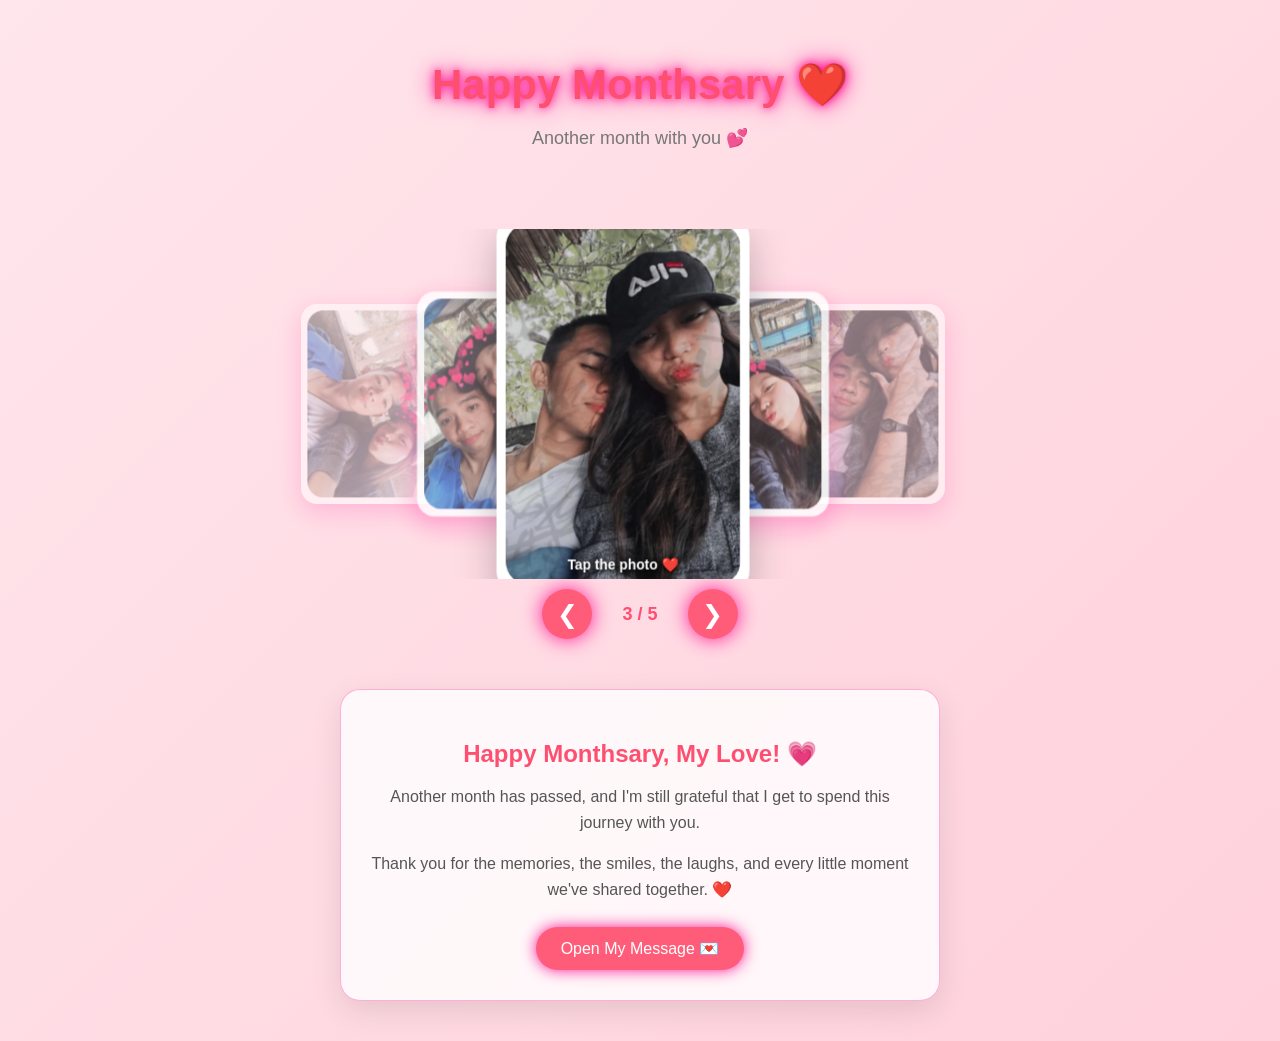
<file: index.html>
<!DOCTYPE html>
<html lang="en">
<head>
    <meta charset="UTF-8">
    <meta name="viewport" content="width=device-width, initial-scale=1.0">

    <title>Happy Monthsary ❤️</title>

    <link rel="stylesheet" href="style.css">
</head>

<body>

    <!-- Falling hearts -->
    <div class="hearts"></div>

    <main>

        <h1>Happy Monthsary ❤️</h1>

        <p class="subtitle">
            Another month with you 💕
        </p>


        <!-- =========================
             PHOTO GALLERY
        ========================== -->

        <div class="gallery">


            <!-- PHOTO 1 -->
            <div class="photo-card" onclick="flipCard(this)">

                <div class="photo-inner">

                    <!-- Front -->
                    <div class="photo-front">

                        <img src="photo1.jpeg">

                    </div>


                    <!-- Back -->
                    <div class="photo-back">

                        <h2>❤️</h2>

                        <p>
                            Every moment with you
                            is something I treasure.
                        </p>

                        <small>
                            Tap again to return
                        </small>

                    </div>

                </div>

            </div>



            <!-- PHOTO 2 -->
            <div class="photo-card" onclick="flipCard(this)">

                <div class="photo-inner">

                    <!-- Front -->
                    <div class="photo-front">

                        <img src="photo2.jpeg">

                    </div>


                    <!-- Back -->
                    <div class="photo-back">

                        <h2>💕</h2>

                        <p>
                            Thank you for all the
                            beautiful memories.
                        </p>

                        <small>
                            Tap again to return
                        </small>

                    </div>

                </div>

            </div>



            <!-- PHOTO 3 - STARTING CENTER PHOTO -->
            <div class="photo-card active"
                 onclick="flipCard(this)">

                <div class="photo-inner">

                    <!-- Front -->
                    <div class="photo-front">

                        <img src="photo3.jpeg">

                        <p>
                            Tap the photo ❤️
                        </p>

                    </div>


                    <!-- Back -->
                    <div class="photo-back">

                        <h2>
                            For You ❤️
                        </h2>

                        <p>
                            Happy Monthsary, my love. 💗
                        </p>

                        <p>
                            Thank you for every moment,
                            every smile, and every memory
                            we've shared together.
                        </p>

                        <p>
                            I hope we continue making
                            beautiful memories together.
                        </p>

                        <small>
                            Tap again to return
                        </small>

                    </div>

                </div>

            </div>



            <!-- PHOTO 4 -->
            <div class="photo-card" onclick="flipCard(this)">

                <div class="photo-inner">

                    <!-- Front -->
                    <div class="photo-front">

                        <img src="photo4.jpeg">

                    </div>


                    <!-- Back -->
                    <div class="photo-back">

                        <h2>💗</h2>

                        <p>
                            You make ordinary moments
                            feel special.
                        </p>

                        <small>
                            Tap again to return
                        </small>

                    </div>

                </div>

            </div>



            <!-- PHOTO 5 -->
            <div class="photo-card" onclick="flipCard(this)">

                <div class="photo-inner">

                    <!-- Front -->
                    <div class="photo-front">

                        <img src="photo5.jpeg">

                    </div>


                    <!-- Back -->
                    <div class="photo-back">

                        <h2>💖</h2>

                        <p>
                            Here's to more months,
                            more memories, and more love.
                        </p>

                        <small>
                            Tap again to return
                        </small>

                    </div>

                </div>

            </div>

        </div>



        <!-- =========================
             PHOTO NAVIGATION
        ========================== -->

        <div class="controls">

            <button onclick="previousPhoto()">
                ❮
            </button>

            <span id="counter">
                3 / 5
            </span>

            <button onclick="nextPhoto()">
                ❯
            </button>

        </div>



        <!-- =========================
             MONTHSARY MESSAGE
        ========================== -->

        <div class="message">

            <h2>
                Happy Monthsary, My Love! 💗
            </h2>


            <p>
                Another month has passed, and I'm still grateful
                that I get to spend this journey with you.
            </p>


            <p>
                Thank you for the memories, the smiles, the laughs,
                and every little moment we've shared together. ❤️
            </p>


            <button onclick="showMessage()">
                Open My Message 💌
            </button>

        </div>

    </main>


    <!-- JavaScript -->
    <script src="script.js"></script>

</body>
</html>
</file>
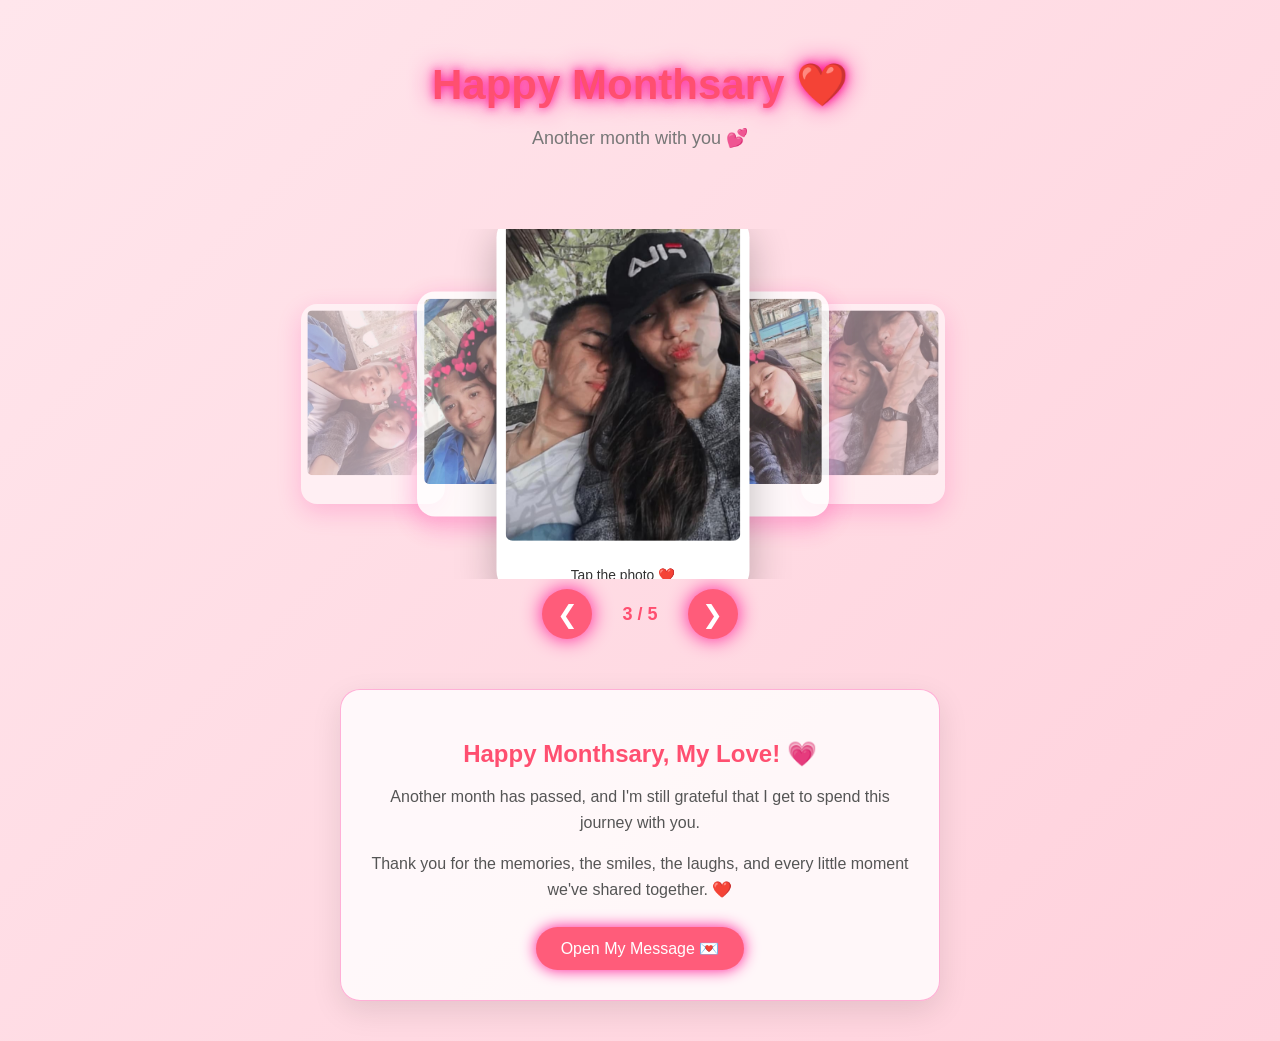
<file: monthsary.html>
<!DOCTYPE html>
<html lang="en">
<head>
    <meta charset="UTF-8">
    <meta name="viewport" content="width=device-width, initial-scale=1.0">

    <title>Happy Monthsary ❤️</title>

    <link rel="stylesheet" href="style.css">
</head>

<body>

    <!-- Falling hearts -->
    <div class="hearts"></div>

    <main>

        <h1>Happy Monthsary ❤️</h1>

        <p class="subtitle">
            Another month with you 💕
        </p>

        <!-- Photo Gallery -->
        <div class="gallery">

            <div class="photo-card">
                <img src="photo1.jpeg">
            </div>

            <div class="photo-card">
                <img src="photo2.jpeg">
            </div>

            <div class="photo-card active">
                <img src="photo3.jpeg">

                <p>Tap the photo ❤️</p>
            </div>

            <div class="photo-card">
                <img src="photo4.jpeg">
            </div>

            <div class="photo-card">
                <img src="photo5.jpeg">
            </div>

        </div>

        <!-- Photo Navigation -->
        <div class="controls">

            <button onclick="previousPhoto()">❮</button>

            <span id="counter">3 / 10</span>

            <button onclick="nextPhoto()">❯</button>

        </div>

        <!-- Monthsary Message -->
        <div class="message">

            <h2>Happy Monthsary, My Love! 💗</h2>

            <p>
                Another month has passed, and I'm still grateful
                that I get to spend this journey with you.
            </p>

            <p>
                Thank you for the memories, the smiles, the laughs,
                and every little moment we've shared together. ❤️
            </p>

            <button onclick="showMessage()">
                Open My Message 💌
            </button>

        </div>

    </main>

    <script src="script.js"></script>

</body>
</html>
</file>
<file: style.css>
body {
    min-height: 100vh;

    background:
        radial-gradient(circle at top, #ff1493, #50002d 45%, #050005);

    color: white;

    font-family: Arial, sans-serif;

    overflow-x: hidden;
}

/* Main container */

main {
    width: 100%;
    min-height: 100vh;

    display: flex;
    flex-direction: column;

    align-items: center;

    padding: 40px 15px;
}

/* Title */

h1 {
    font-size: 42px;

    margin-top: 20px;

    color: #ff69b4;

    text-shadow:
        0 0 10px #ff1493,
        0 0 25px #ff1493;
}

.subtitle {
    margin-top: 8px;

    color: #ffd6eb;

    font-size: 17px;
}

/* Gallery */

.gallery {
    width: 100%;
    max-width: 850px;

    height: 430px;

    margin-top: 50px;

    display: flex;

    justify-content: center;

    align-items: center;

    gap: 0;

    position: relative;
}

/* Photo cards */

.photo-card {
    width: 180px;
    height: 270px;

    background: white;

    padding: 8px;

    border-radius: 12px;

    position: relative;

    transition: 0.5s;

    transform: rotate(-8deg);

    box-shadow:
        0 10px 30px rgba(255, 20, 147, 0.4);

    margin-left: -35px;
}

.photo-card:nth-child(2) {
    transform: rotate(-4deg);
}

.photo-card:nth-child(3) {
    transform: translateY(-20px) rotate(0deg);

    width: 220px;
    height: 330px;

    z-index: 5;
}

.photo-card:nth-child(4) {
    transform: rotate(4deg);
}

.photo-card:nth-child(5) {
    transform: rotate(8deg);
}

/* Images */

.photo-card img {
    width: 100%;
    height: 88%;

    object-fit: cover;

    border-radius: 6px;
}

.photo-card p {
    color: #333;

    text-align: center;

    font-size: 12px;

    padding-top: 7px;
}

/* Hover */

.photo-card:hover {
    transform:
        translateY(-30px)
        scale(1.05)
        rotate(0deg);

    z-index: 10;
}

/* Controls */

.controls {
    display: flex;

    align-items: center;

    gap: 30px;

    margin-top: 10px;
}

.controls button {
    width: 55px;
    height: 55px;

    border: none;

    border-radius: 50%;

    background: #ff1493;

    color: white;

    font-size: 25px;

    cursor: pointer;

    box-shadow: 0 0 20px #ff1493;

    transition: 0.3s;
}

.controls button:hover {
    transform: scale(1.15);

    background: #ff69b4;
}

#counter {
    font-size: 18px;

    font-weight: bold;
}

/* Message */

.message {
    width: 90%;

    max-width: 600px;

    margin-top: 45px;

    padding: 30px;

    text-align: center;

    background: rgba(0, 0, 0, 0.65);

    border: 1px solid rgba(255, 105, 180, 0.5);

    border-radius: 20px;

    box-shadow:
        0 0 30px rgba(255, 20, 147, 0.3);
}

.message h2 {
    color: #ff69b4;

    margin-bottom: 15px;
}

.message p {
    color: #ffd6eb;

    line-height: 1.7;

    margin-bottom: 10px;
}

.message button {
    margin-top: 15px;

    padding: 13px 25px;

    border: none;

    border-radius: 25px;

    background: #ff1493;

    color: white;

    font-size: 15px;

    cursor: pointer;

    box-shadow: 0 0 15px #ff1493;
}

/* Falling hearts */

.heart {
    position: fixed;

    top: -20px;

    color: #ff69b4;

    font-size: 20px;

    animation: fall linear forwards;

    pointer-events: none;

    z-index: 20;
}

@keyframes fall {

    0% {
        transform:
            translateY(-20px)
            rotate(0deg);

        opacity: 1;
    }

    100% {
        transform:
            translateY(110vh)
            rotate(360deg);

        opacity: 0;
    }
}

/* Mobile */

@media (max-width: 700px) {

    h1 {
        font-size: 32px;
    }

    .gallery {
        height: 330px;
    }

    .photo-card {
        width: 110px;
        height: 180px;

        margin-left: -25px;
    }

    .photo-card:nth-child(3) {
        width: 150px;
        height: 230px;
    }

    .photo-card p {
        font-size: 9px;
    }

    .message {
        margin-top: 20px;
    }
}
/* ===============================
   GENERAL
================================ */

* {
    box-sizing: border-box;
}

body {

    margin: 0;

    min-height: 100vh;

    font-family: Arial, sans-serif;

    background: linear-gradient(
        135deg,
        #ffe6ec,
        #ffd1dc
    );

    color: #333;

    text-align: center;

    overflow-x: hidden;
}


/* ===============================
   MAIN
================================ */

main {

    width: 100%;

    max-width: 900px;

    margin: auto;

    padding: 40px 20px;

}


/* ===============================
   TITLE
================================ */

h1 {

    color: #ff4f70;

    font-size: 42px;

    margin-bottom: 10px;

}


.subtitle {

    color: #777;

    font-size: 18px;

    margin-bottom: 30px;

}


/* ===============================
   PHOTO GALLERY
================================ */

.gallery {

    position: relative;

    width: 100%;

    height: 350px;

    display: flex;

    justify-content: center;

    align-items: center;

    overflow: hidden;

}


/* ===============================
   PHOTO CARD
================================ */

.photo-card {

    position: absolute;

    width: 180px;

    height: 250px;

    border-radius: 20px;

    cursor: pointer;

    perspective: 1000px;

    transition:

        transform 0.5s ease,

        opacity 0.5s ease,

        box-shadow 0.5s ease;

}


/* ===============================
   CENTER PHOTO
================================ */

.photo-card.active {

    transform:
        translateX(0)
        scale(1.15);

    opacity: 1;

    z-index: 5;

    box-shadow:

        0 15px 35px
        rgba(0, 0, 0, 0.25);

}


/* ===============================
   LEFT PHOTO
================================ */

.photo-card.left {

    transform:
        translateX(-125px)
        scale(0.9);

    opacity: 0.8;

    z-index: 3;

}


/* ===============================
   FAR LEFT PHOTO
================================ */

.photo-card.left-far {

    transform:
        translateX(-250px)
        scale(0.8);

    opacity: 0.5;

    z-index: 2;

}


/* ===============================
   RIGHT PHOTO
================================ */

.photo-card.right {

    transform:
        translateX(125px)
        scale(0.9);

    opacity: 0.8;

    z-index: 3;

}


/* ===============================
   FAR RIGHT PHOTO
================================ */

.photo-card.right-far {

    transform:
        translateX(250px)
        scale(0.8);

    opacity: 0.5;

    z-index: 2;

}


/* ===============================
   FLIP INNER
================================ */

.photo-inner {

    position: relative;

    width: 100%;

    height: 100%;

    transition:
        transform 0.8s ease;

    transform-style: preserve-3d;

}


/* ===============================
   FLIPPED
================================ */

.photo-card.flipped
.photo-inner {

    transform:
        rotateY(180deg);

}


/* ===============================
   FRONT AND BACK
================================ */

.photo-front,
.photo-back {

    position: absolute;

    width: 100%;

    height: 100%;

    border-radius: 20px;

    overflow: hidden;

    backface-visibility: hidden;

    -webkit-backface-visibility: hidden;

}


/* ===============================
   PHOTO FRONT
================================ */

.photo-front {

    background: white;

    transform:
        rotateY(0deg);

}


/* ===============================
   IMAGE
================================ */

.photo-front img {

    width: 100%;

    height: 100%;

    object-fit: cover;

    display: block;

}


/* ===============================
   TAP TEXT
================================ */

.photo-front p {

    position: absolute;

    bottom: 10px;

    left: 0;

    right: 0;

    margin: 0;

    color: white;

    font-weight: bold;

    text-shadow:
        0 2px 5px black;

}


/* ===============================
   BACK OF PHOTO
================================ */

.photo-back {

    transform:
        rotateY(180deg);

    background: white;
    color: #ff4f70;
    color: white;

    display: flex;

    flex-direction: column;

    justify-content: center;

    align-items: center;

    text-align: center;

    padding: 20px;

}


/* ===============================
   BACK TEXT
================================ */

.photo-back h2 {

    margin-bottom: 10px;

    font-size: 28px;

}


.photo-back p {

    line-height: 1.5;

    font-size: 14px;

}


.photo-back small {

    margin-top: 10px;

    opacity: 0.8;

}


/* ===============================
   CONTROLS
================================ */

.controls {

    display: flex;

    justify-content: center;

    align-items: center;

    gap: 30px;

    margin-top: 10px;

}


/* ===============================
   NAVIGATION BUTTONS
================================ */

.controls button {

    width: 50px;

    height: 50px;

    border: none;

    border-radius: 50%;

    background: #ff5c7a;

    color: white;

    font-size: 25px;

    cursor: pointer;

    transition: 0.3s;

}


.controls button:hover {

    background: #ff3f63;

    transform: scale(1.1);

}


.controls button:active {

    transform: scale(0.95);

}


/* ===============================
   COUNTER
================================ */

#counter {

    font-size: 18px;

    font-weight: bold;

    color: #ff4f70;

}


/* ===============================
   MONTHSARY MESSAGE
================================ */

.message {

    margin-top: 50px;

    padding: 30px;

    background: rgba(255, 255, 255, 0.8);

    border-radius: 20px;

    box-shadow:

        0 10px 30px
        rgba(0, 0, 0, 0.1);

}


.message h2 {

    color: #ff4f70;

}


.message p {

    line-height: 1.6;

    color: #555;

}


/* ===============================
   MESSAGE BUTTON
================================ */

.message button {

    padding: 12px 25px;

    border: none;

    border-radius: 25px;

    background: #ff5c7a;

    color: white;

    font-size: 16px;

    cursor: pointer;

    transition: 0.3s;

}


.message button:hover {

    background: #ff3f63;

    transform: scale(1.05);

}


/* ===============================
   FALLING HEARTS
================================ */

.hearts {

    position: fixed;

    top: 0;

    left: 0;

    width: 100%;

    height: 100%;

    pointer-events: none;

    z-index: -1;

}


/* ===============================
   MOBILE
================================ */

@media (max-width: 600px) {

    h1 {

        font-size: 32px;

    }


    .gallery {

        height: 300px;

    }


    .photo-card {

        width: 150px;

        height: 210px;

    }


    .photo-card.left {

        transform:
            translateX(-100px)
            scale(0.8);

    }


    .photo-card.left-far {

        transform:
            translateX(-180px)
            scale(0.7);

    }


    .photo-card.right {

        transform:
            translateX(100px)
            scale(0.8);

    }


    .photo-card.right-far {

        transform:
            translateX(180px)
            scale(0.7);

    }


    .photo-card.active {

        transform:
            translateX(0)
            scale(1.05);

    }

}
</file>
